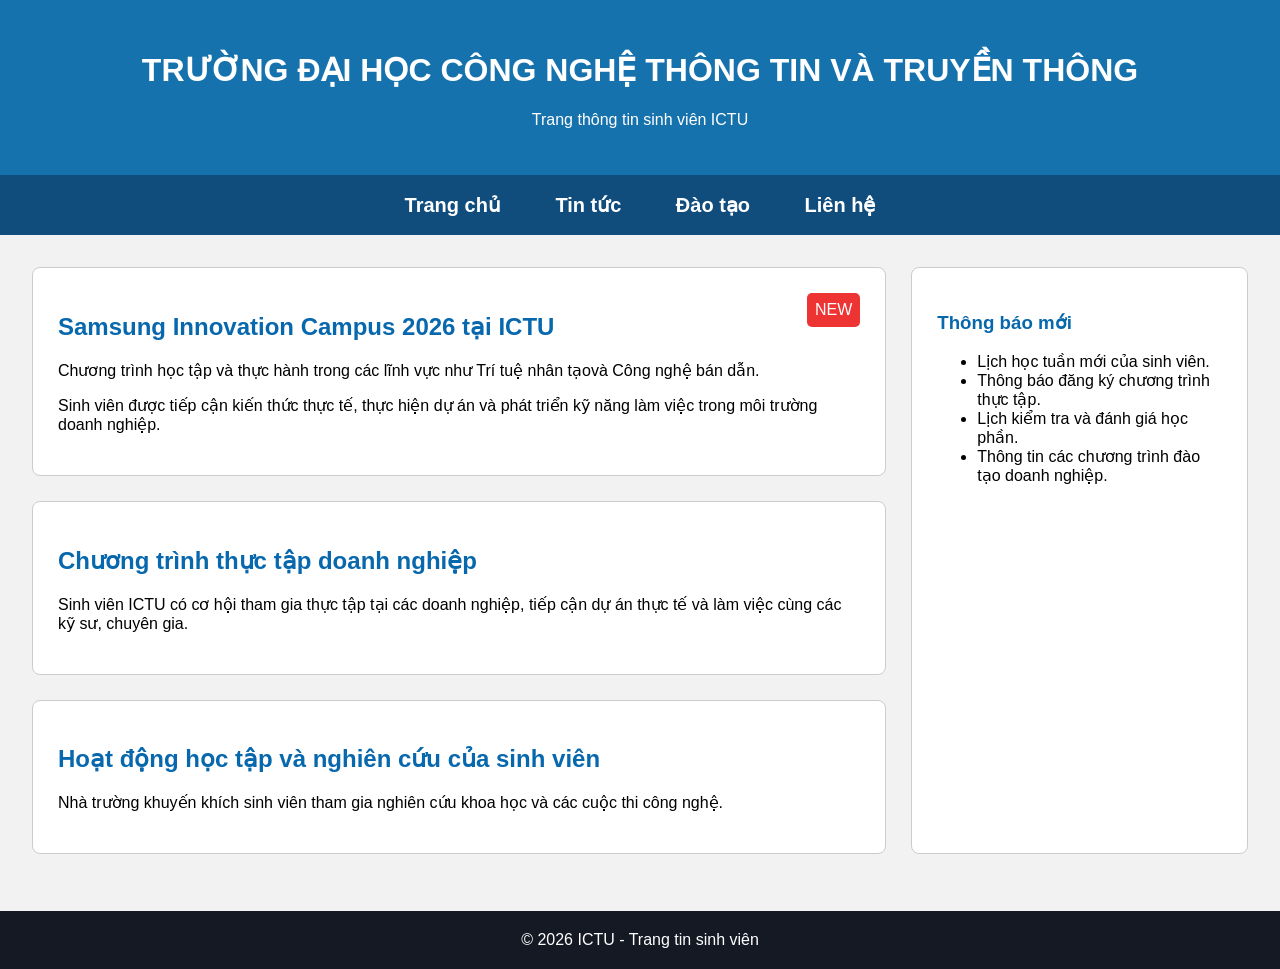
<file: index.html>
<!DOCTYPE html>
<html lang="vi">
<head>
    <meta charset="UTF-8">
    <title>Trang tin sinh viên ICTU</title>
    <link rel="stylesheet" href="style.css">
</head>
<body>

<header>
    <h1>TRƯỜNG ĐẠI HỌC CÔNG NGHỆ THÔNG TIN VÀ TRUYỀN THÔNG</h1>
    <p>Trang thông tin sinh viên ICTU</p>
</header>

<nav>
    <a href="index.html">Trang chủ</a>
    <a href="tintuc.html">Tin tức</a>
    <a href="daotao.html">Đào tạo</a>
    <a href="lienhe.html">Liên hệ</a>
</nav>

<div class="content">
    <main>
        <article>
            <span class="badge">NEW</span>
            <h2>Samsung Innovation Campus 2026 tại ICTU</h2>
            <p>Chương trình học tập và thực hành trong các lĩnh vực như Trí tuệ nhân tạovà Công nghệ bán dẫn.</p>
            <p>Sinh viên được tiếp cận kiến thức thực tế, thực hiện dự án và phát triển kỹ năng làm việc trong môi trường doanh nghiệp.</p>
        </article>

        <article>
            <h2>Chương trình thực tập doanh nghiệp</h2>
            <p>Sinh viên ICTU có cơ hội tham gia thực tập tại các doanh nghiệp, tiếp cận dự án thực tế và làm việc cùng các kỹ sư, chuyên gia.</p>
        </article>

        <article>
            <h2>Hoạt động học tập và nghiên cứu của sinh viên</h2>
            <p>Nhà trường khuyến khích sinh viên tham gia nghiên cứu khoa học và các cuộc thi công nghệ.</p>
        </article>
    </main>

    <aside>
        <h3>Thông báo mới</h3>
        <ul>
            <li>Lịch học tuần mới của sinh viên.</li>
            <li>Thông báo đăng ký chương trình thực tập.</li>
            <li>Lịch kiểm tra và đánh giá học phần.</li>
            <li>Thông tin các chương trình đào tạo doanh nghiệp.</li>
        </ul>
    </aside>
</div>

<footer>© 2026 ICTU - Trang tin sinh viên</footer>

</body>
</html>
</file>
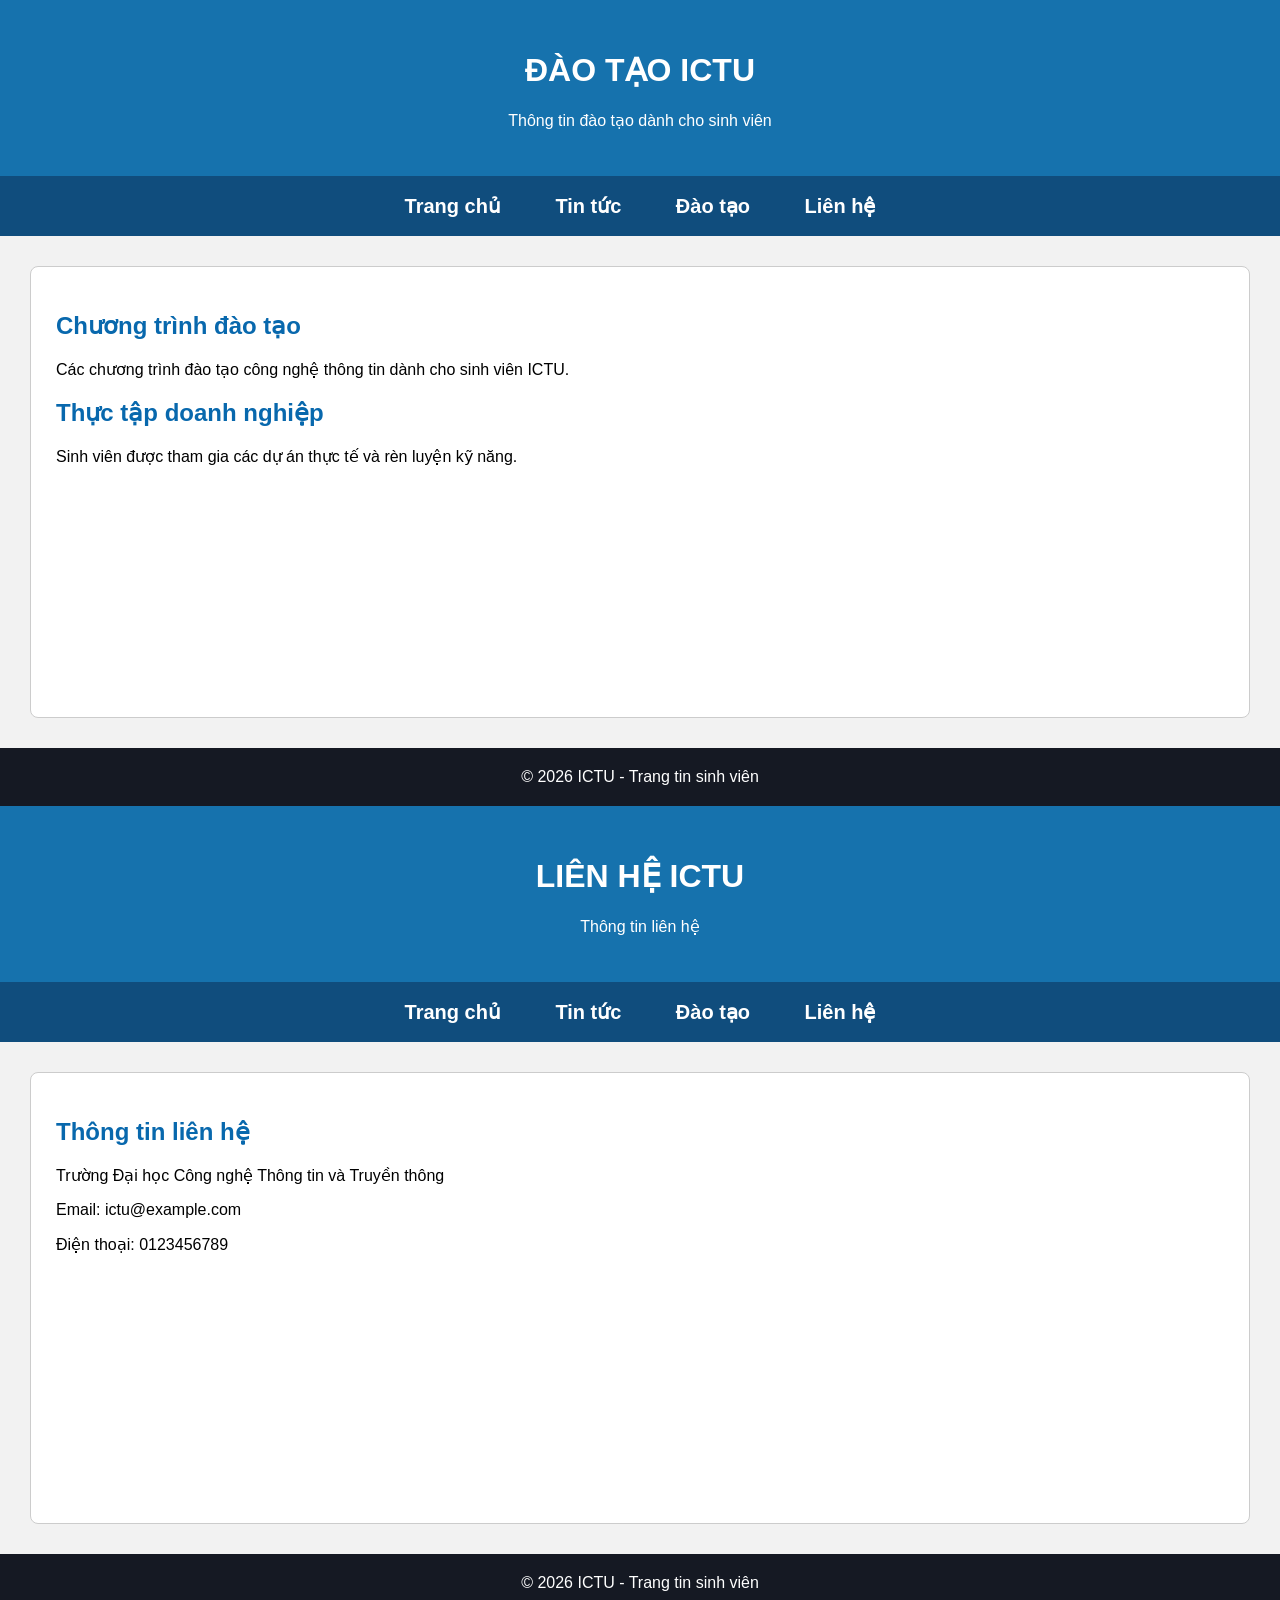
<file: Dao Tao.html>
<!DOCTYPE html>
<html lang="vi">
<head>
    <meta charset="UTF-8">
    <title>Đào tạo ICTU</title>
    <link rel="stylesheet" href="style.css">
</head>
<body>

<header>
    <h1>ĐÀO TẠO ICTU</h1>
    <p>Thông tin đào tạo dành cho sinh viên</p>
</header>

<nav>
    <a href="index.html">Trang chủ</a>
    <a href="Tin Tuc.html">Tin tức</a>
    <a href="Dao Tao.html">Đào tạo</a>
    <a href="Lien He.html">Liên hệ</a>
</nav>

<div class="page">
    <h2>Chương trình đào tạo</h2>
    <p>Các chương trình đào tạo công nghệ thông tin dành cho sinh viên ICTU.</p>

    <h2>Thực tập doanh nghiệp</h2>
    <p>Sinh viên được tham gia các dự án thực tế và rèn luyện kỹ năng.</p>
</div>

<footer>© 2026 ICTU - Trang tin sinh viên</footer>

</body>
</html><!DOCTYPE html>
<html lang="vi">
<head>
    <meta charset="UTF-8">
    <title>Liên hệ ICTU</title>
    <link rel="stylesheet" href="style.css">
</head>
<body>

<header>
    <h1>LIÊN HỆ ICTU</h1>
    <p>Thông tin liên hệ</p>
</header>

<nav>
    <a href="index.html">Trang chủ</a>
    <a href="tintuc.html">Tin tức</a>
    <a href="daotao.html">Đào tạo</a>
    <a href="lienhe.html">Liên hệ</a>
</nav>

<div class="page">
    <h2>Thông tin liên hệ</h2>
    <p>Trường Đại học Công nghệ Thông tin và Truyền thông</p>
    <p>Email: ictu@example.com</p>
    <p>Điện thoại: 0123456789</p>
</div>

<footer>© 2026 ICTU - Trang tin sinh viên</footer>

</body>
</html>
</file>
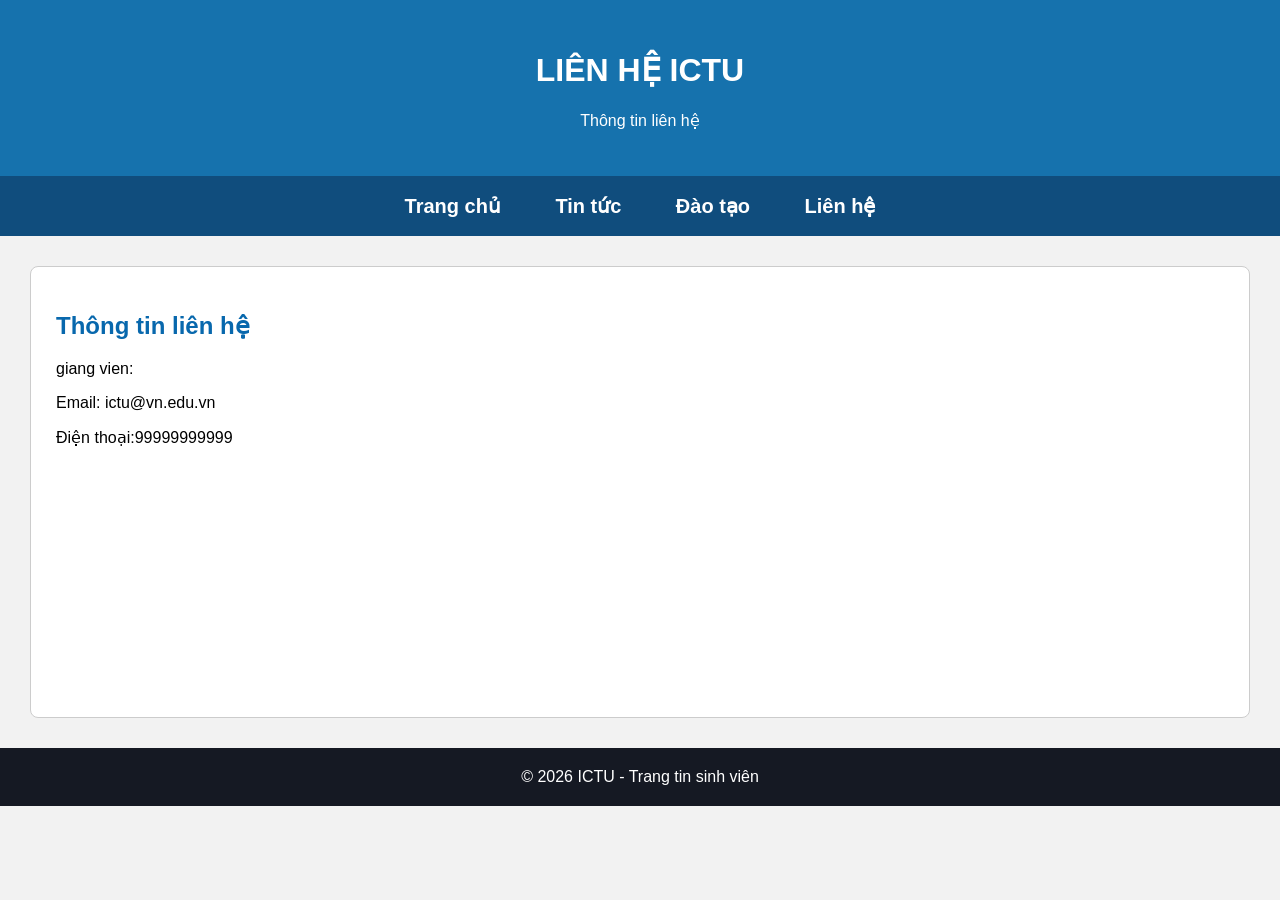
<file: lienhe.html>
<!DOCTYPE html>
<html lang="vi">
<head>
    <meta charset="UTF-8">
    <title>Liên hệ ICTU</title>
    <link rel="stylesheet" href="style.css">
</head>
<body>

<header>
    <h1>LIÊN HỆ ICTU</h1>
    <p>Thông tin liên hệ</p>
</header>

<nav>
    <a href="index.html">Trang chủ</a>
    <a href="Tin Tuc.html">Tin tức</a>
    <a href="Dao Tao.html">Đào tạo</a>
    <a href="Lien He.html">Liên hệ</a>
</nav>

<div class="page">
    <h2>Thông tin liên hệ</h2>
    <p>giang vien:  </p>
    <p>Email: ictu@vn.edu.vn</p>
    <p>Điện thoại:99999999999</p>
</div>

<footer>© 2026 ICTU - Trang tin sinh viên</footer>

</body>
</html>
</file>
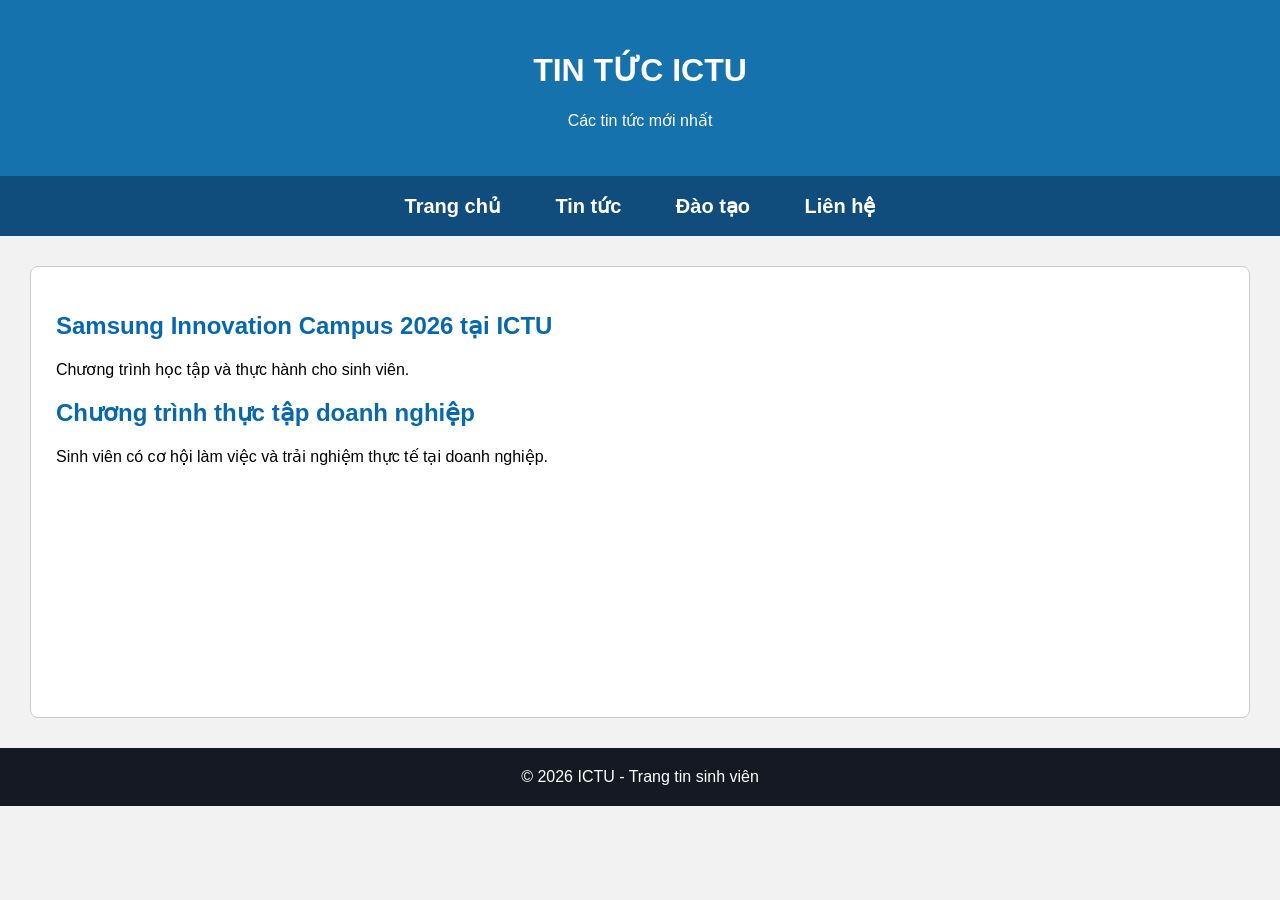
<file: tintuc.html>
<!DOCTYPE html>
<html lang="vi">
<head>
    <meta charset="UTF-8">
    <title>Tin tức ICTU</title>
    <link rel="stylesheet" href="style.css">
</head>
<body>

<header>
    <h1>TIN TỨC ICTU</h1>
    <p>Các tin tức mới nhất</p>
</header>

<nav>
    <a href="index.html">Trang chủ</a>
    <a href="Tin Tuc.html">Tin tức</a>
    <a href="Dao Tao.html">Đào tạo</a>
    <a href="Lien He.html">Liên hệ</a>
</nav>

<div class="page">
    <h2>Samsung Innovation Campus 2026 tại ICTU</h2>
    <p>Chương trình học tập và thực hành cho sinh viên.</p>

    <h2>Chương trình thực tập doanh nghiệp</h2>
    <p>Sinh viên có cơ hội làm việc và trải nghiệm thực tế tại doanh nghiệp.</p>
</div>

<footer>© 2026 ICTU - Trang tin sinh viên</footer>

</body>
</html>
</file>
<file: style.css>
body {
    margin: 0;
    font-family: Arial;
    background: #f2f2f2;
}

header {
    background: #1672ad;
    color: white;
    text-align: center;
    padding: 30px;
}

nav {
    background: #104d7d;
    text-align: center;
    padding: 18px;
}

nav a {
    color: white;
    text-decoration: none;
    font-size: 20px;
    font-weight: bold;
    margin: 25px;
}

.content {
    display: flex;
    gap: 25px;
    padding: 32px;
}

main {
    width: 75%;
}

article, aside, .page {
    background: white;
    border: 1px solid #ccc;
    padding: 25px;
    margin-bottom: 25px;
    border-radius: 8px;
}

aside {
    width: 25%;
}

h2, h3 {
    color: #0868ad;
}

.badge {
    float: right;
    background: #e33;
    color: white;
    padding: 8px;
    border-radius: 5px;
}

.page {
    margin: 30px;
    min-height: 400px;
}

footer {
    background: #151923;
    color: white;
    text-align: center;
    padding: 20px;
}
</file>
